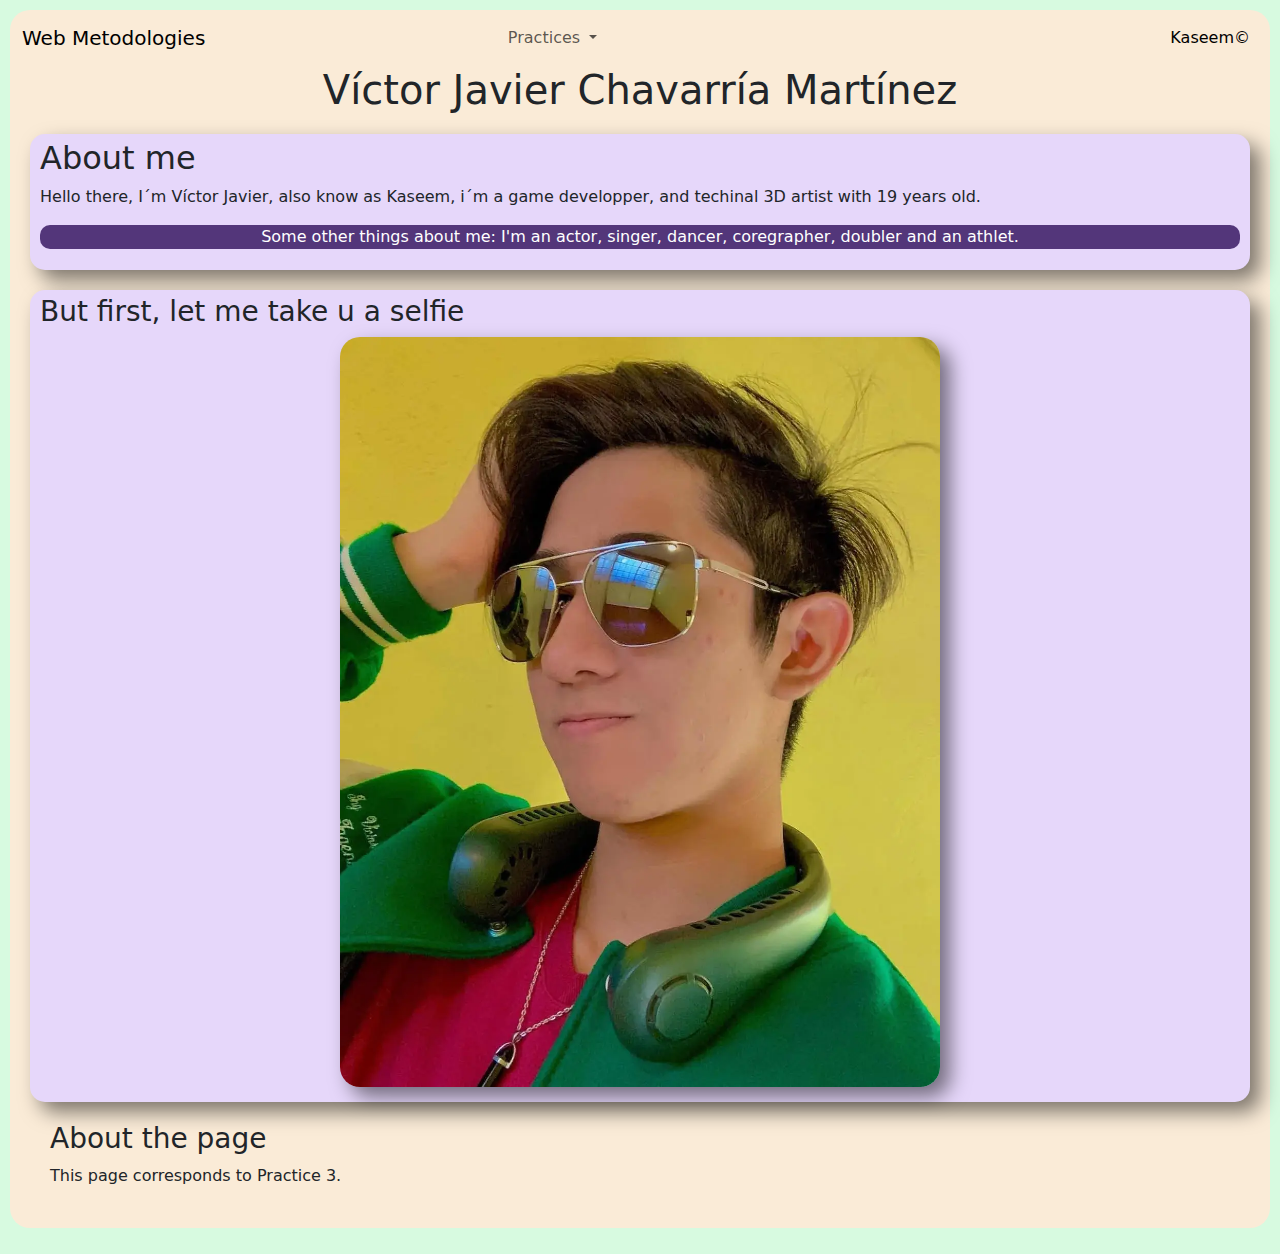
<file: docs/index.html>
<!doctype html>
<html lang="en-uk">
    <head>
        <meta charset="utf-8">
        <meta name="viewport" content="width=device-width, initial-scale=1">
        <!--G-Fonts-->
        <link rel="preconnect" href="https://fonts.googleapis.com">
        <link rel="preconnect" href="https://fonts.gstatic.com" crossorigin>
        <link href="https://fonts.googleapis.com/css2?family=Raleway:ital,wght@0,100..900;1,100..900&display=swap" rel="stylesheet">
        <!--Bootstrap-->
        <link href="https://cdn.jsdelivr.net/npm/bootstrap@5.3.3/dist/css/bootstrap.min.css" rel="stylesheet" integrity="sha384-QWTKZyjpPEjISv5WaRU9OFeRpok6YctnYmDr5pNlyT2bRjXh0JMhjY6hW+ALEwIH" crossorigin="anonymous">
        <!--About Style-->
        <title>This is me Kaseem</title>
        <link rel="stylesheet" href="./css/index.css">
        <link rel="icon" href="./img/FaviconTemp.webp" type="image/x-icon">
    </head>
    <header>
        <!--NavBar-->
        <nav class="navbar navbar-expand-lg bg-body-antiquewhite">
            <div class="container-fluid">
                <a class="navbar-brand" style="font-style: bold;">Web Metodologies</a>
                <!--NavBar Colapse Bttn-->
                <button class="navbar-toggler" type="button" data-bs-toggle="collapse" data-bs-target="#navbarSupportedContent" aria-controls="navbarSupportedContent" aria-expanded="false" aria-label="Toggle navigation">
                <span class="navbar-toggler-icon"></span>
                </button>
                <div class="collapse navbar-collapse" id="navbarSupportedContent">
                    <ul class="navbar-nav mx-auto mb-2 mb-lg-0">
                        <!--Practices-->
                        <li class="nav-item dropdown">
                            <a class="nav-link dropdown-toggle" href="#" role="button" data-bs-toggle="dropdown" aria-expanded="false">
                            Practices
                            </a>
                            <ul class="dropdown-menu">
                            <li><a class="dropdown-item" href="https://www.canva.com/design/DAGOoLLGT2Q/9vPeDlO8juQI5skD4oftew/view?utm_content=DAGOoLLGT2Q&utm_campaign=designshare&utm_medium=link&utm_source=editor">Practices 1 & 2</a></li>
                            <li><a class="dropdown-item" href="./index.html">Practice 3</a></li>
                            <li><a class="dropdown-item" href="./Practice4/practice4.html">Practice 4</a></li>
                            <li><a class="dropdown-item" href="./Practice5/practice5.html">Practice 5, 6 & 8</a></li>
                            <li><a class="dropdown-item" href="./Practice7/practice7.html">Practice 7</a></li>
                            <li><a class="dropdown-item" href="./Practice8/practice8.html">Practice ?</a></li>
                            <li><hr class="dropdown-divider"></li>
                            <li><a class="dropdown-item" href="https://github.com/VictorJ-Ch/MetodologiasWeb">Git Hub Page</a></li>
                            </ul>
                        </li>
                    </ul>
                    <ul class="navbar-nav ms-auto mb-2 mb-lg-0">
                        <!--Name-->
                        <li class="nav-item">
                            <a class="nav-link active" aria-current="page" href="#">Kaseem©</a>
                        </li>
                    </ul>
                </div>
            </div>
        </nav>
    </header>
    <body>
        <!--Start-->
        <h1> Víctor Javier Chavarría Martínez</h1>
        <!--About me-->
        <div class="box">
            <h2>About me</h2>
            <p>
                Hello there, I´m Víctor Javier, also know as Kaseem, i´m a game developper, and techinal 3D artist with 19 years old.
            </p>
            <blockquote>
                <p>Some other things about me: I'm an actor, singer, dancer, coregrapher, doubler and an athlet.</p>
            </blockquote>
        </div>
        <!--Let m take u a selfie-->
        <div class="box">
            <h3>But first, let me take u a selfie</h3>
            <div style="margin-bottom: 10px;">
                <img src="./img/Kaseem.webp" alt="Kaseem´s photo"></img>
            </div>
        </div>
    </body>
    <footer>
        <div>
            <div>
                <h3>About the page</h3>
            </div>
            <div>
                <p>This page corresponds to Practice 3.</p>
                <p class="invisible">Made by Kaseem</p>
            </div>
        </div>
    </footer>
    <!--Bootstrap-->
    <script src="https://cdn.jsdelivr.net/npm/bootstrap@5.3.3/dist/js/bootstrap.bundle.min.js" integrity="sha384-YvpcrYf0tY3lHB60NNkmXc5s9fDVZLESaAA55NDzOxhy9GkcIdslK1eN7N6jIeHz" crossorigin="anonymous"></script>
</html>
</file>
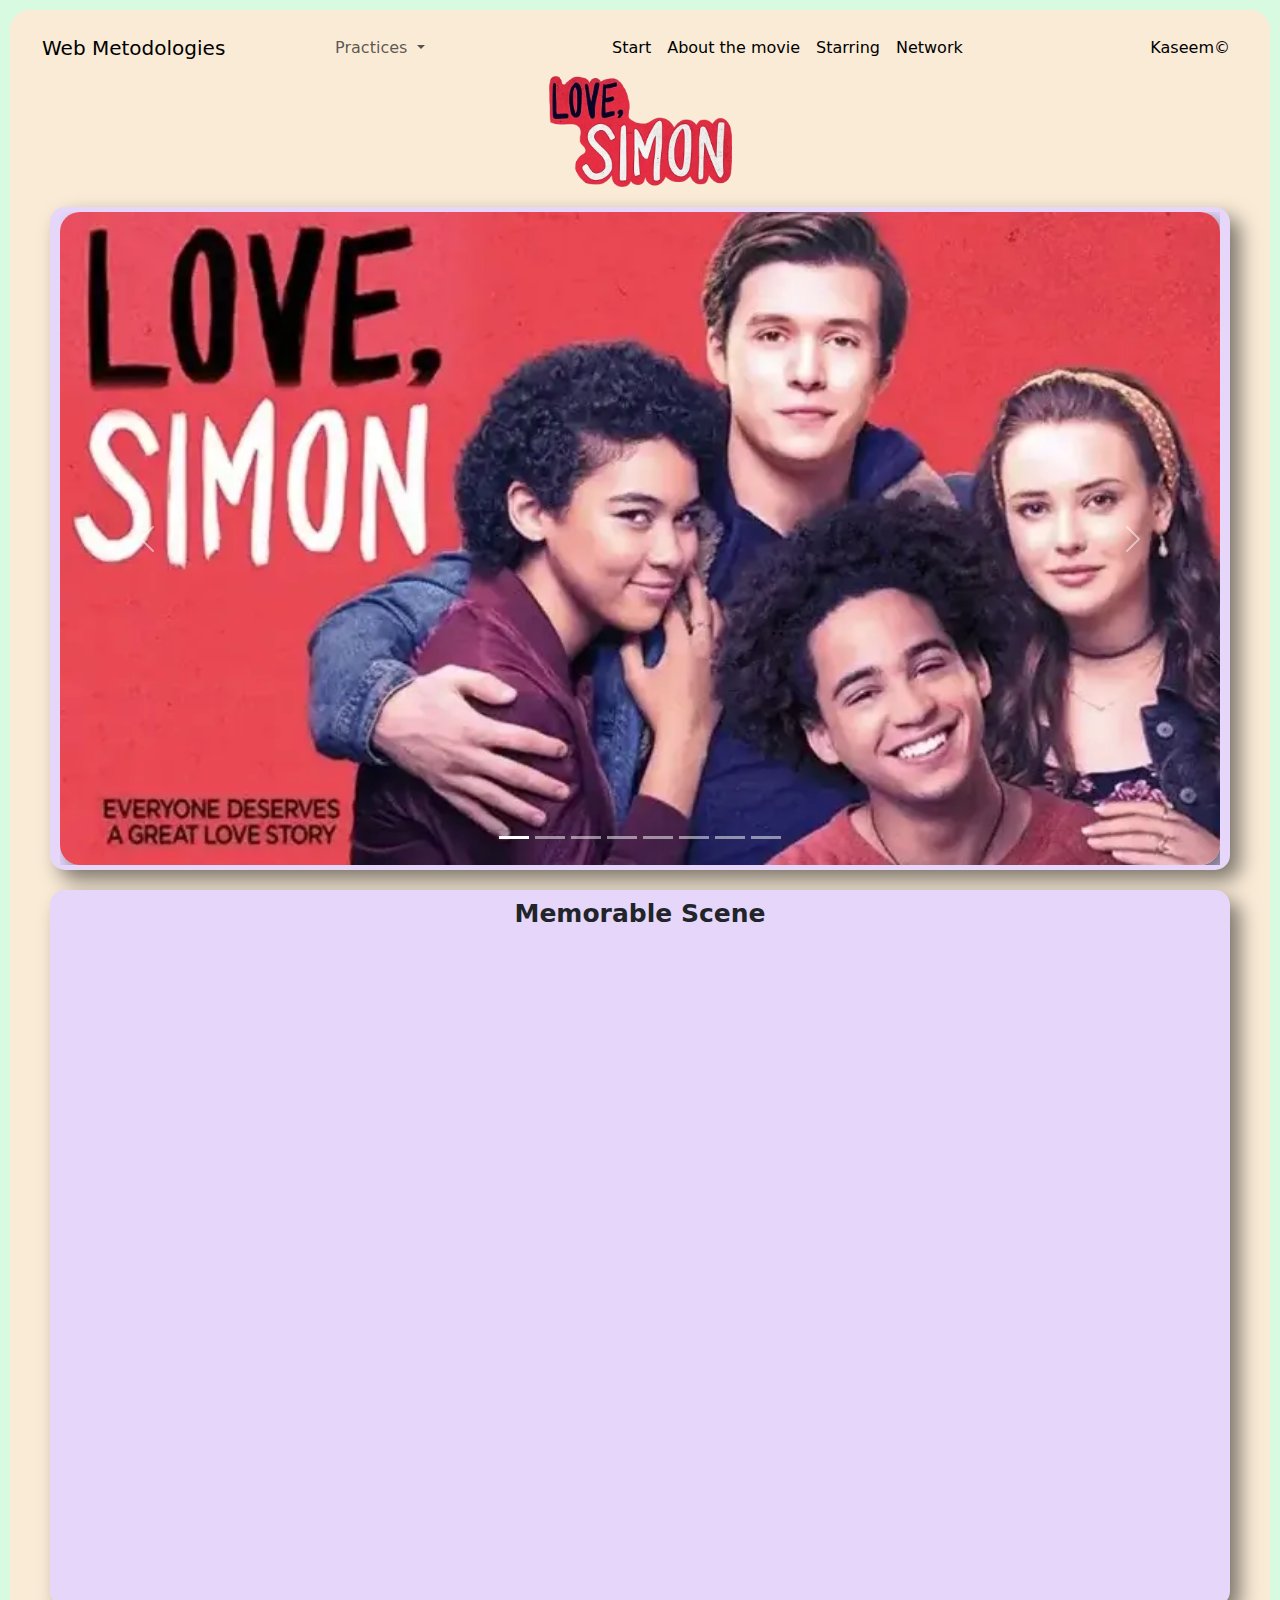
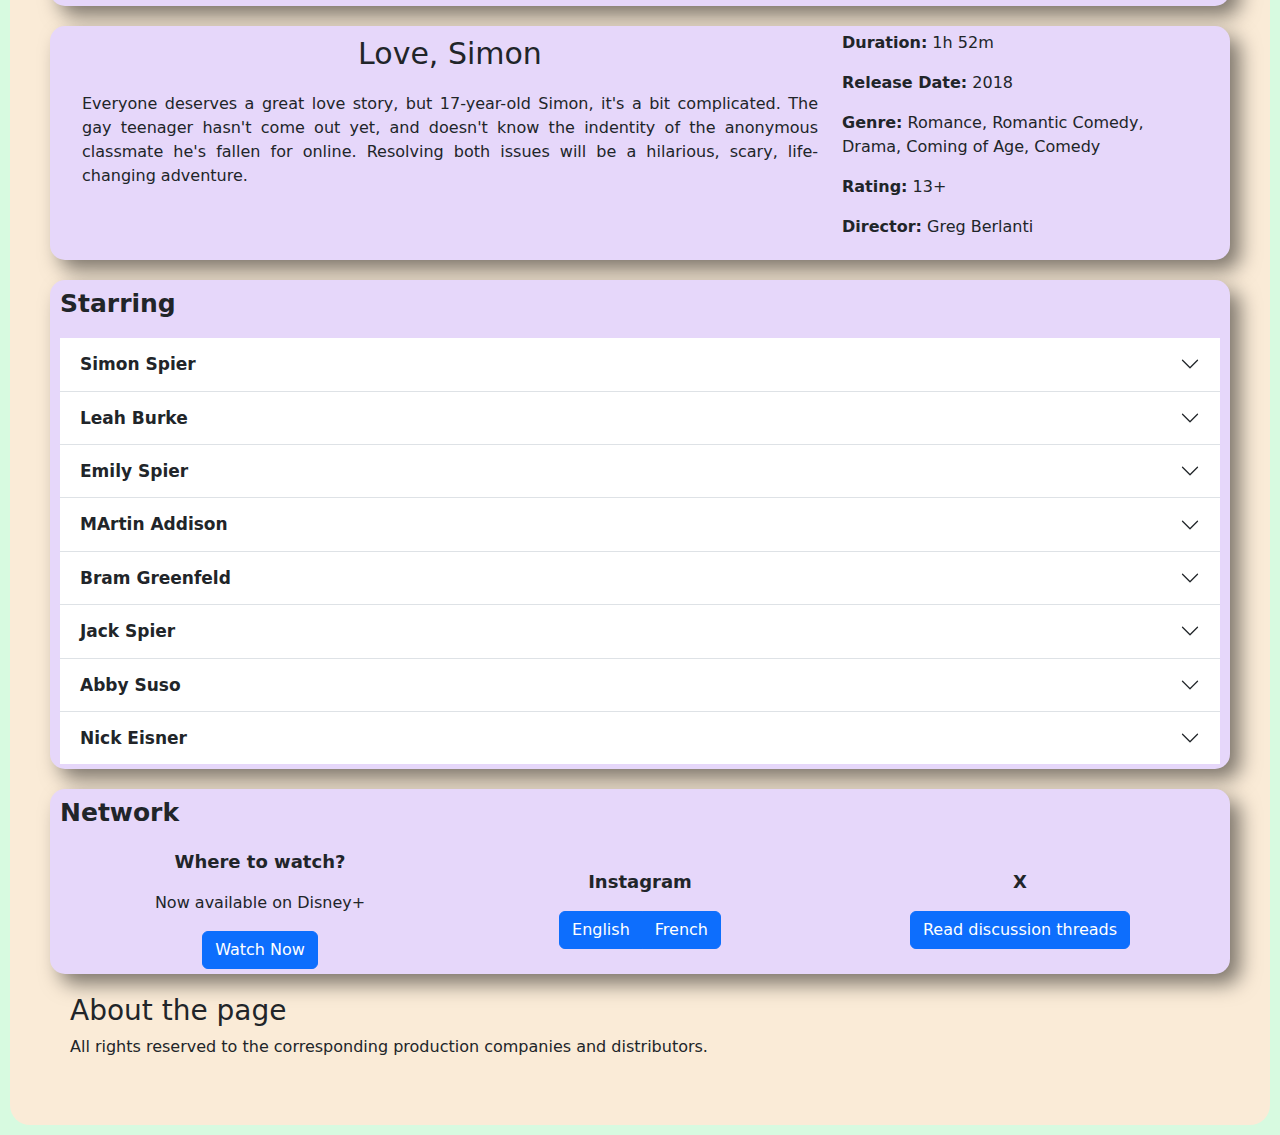
<file: docs/Practice4/practice4.html>
<!doctype html>
<html lang="en-uk">
    <head>
        <meta charset="utf-8">
        <meta name="viewport" content="width=device-width, initial-scale=1">
        <!--Bootstrap-->
        <link href="https://cdn.jsdelivr.net/npm/bootstrap@5.3.3/dist/css/bootstrap.min.css" rel="stylesheet" integrity="sha384-QWTKZyjpPEjISv5WaRU9OFeRpok6YctnYmDr5pNlyT2bRjXh0JMhjY6hW+ALEwIH" crossorigin="anonymous">
        <!--Style-->
        <title>Love, Simon</title>
        <link rel="stylesheet" href="../css/practice4.css">
        <link rel="icon" href="../Practice4/img/LoveSimonTitle.webp" type="image/x-icon">
    </head>
    <header>
        <!--NavBar-->
        <nav class="navbar navbar-expand-lg bg-body-antiquewhite">
            <div class="container-fluid">
                <a class="navbar-brand" style="font-style: bold;">Web Metodologies</a>
                <!--NavBar Colapse Bttn-->
                <button class="navbar-toggler" type="button" data-bs-toggle="collapse" data-bs-target="#navbarSupportedContent" aria-controls="navbarSupportedContent" aria-expanded="false" aria-label="Toggle navigation">
                <span class="navbar-toggler-icon"></span>
                </button>
                <div class="collapse navbar-collapse" id="navbarSupportedContent">
                    <ul class="navbar-nav mx-auto mb-2 mb-lg-0">
                        <!--Practices-->
                        <li class="nav-item dropdown">
                            <a class="nav-link dropdown-toggle" href="#" role="button" data-bs-toggle="dropdown" aria-expanded="false">
                            Practices
                            </a>
                            <ul class="dropdown-menu">
                            <li><a class="dropdown-item" href="https://www.canva.com/design/DAGOoLLGT2Q/9vPeDlO8juQI5skD4oftew/view?utm_content=DAGOoLLGT2Q&utm_campaign=designshare&utm_medium=link&utm_source=editor">Practices 1 & 2</a></li>
                            <li><a class="dropdown-item" href="../index.html">Practice 3</a></li>
                            <li><a class="dropdown-item" href="./practice4.html">Practice 4</a></li>
                            <li><a class="dropdown-item" href="../Practice5/practice5.html">Practice 5, 6 & 8</a></li>
                            <li><a class="dropdown-item" href="../Practice7/practice7.html">Practice 7</a></li>
                            <li><a class="dropdown-item" href="../Practice8/practice8.html">Practice ?</a></li>
                            <li><hr class="dropdown-divider"></li>
                            <li><a class="dropdown-item" href="https://github.com/VictorJ-Ch/MetodologiasWeb">Git Hub Page</a></li>
                            </ul>
                        </li>
                    </ul>
                    <!--Inside de HTML-->
                    <ul class="navbar-nav mx-auto mb-2 mb-lg-0">
                        <!--Name-->
                        <li class="nav-item">
                            <a class="nav-link active" aria-current="page" href="#Start">Start</a>
                        </li>
                        <li class="nav-item">
                            <a class="nav-link active" aria-current="page" href="#About">About the movie</a>
                        </li>
                        <li class="nav-item">
                            <a class="nav-link active" aria-current="page" href="#Starring">Starring</a>
                        </li>
                        <li class="nav-item">
                            <a class="nav-link active" aria-current="page" href="#Network">Network</a>
                        </li>
                    </ul>
                    <ul class="navbar-nav ms-auto mb-2 mb-lg-0">
                        <!--Name-->
                        <li class="nav-item">
                            <a class="nav-link active" aria-current="page" href="#">Kaseem©</a>
                        </li>
                    </ul>
                </div>
            </div>
        </nav>
    </header>
    <body>
        <!--Title-->
        <div class="txtCenter">
            <img class="titleImg" src="../Practice4/img/LoveSimonTitle.webp" alt="Love, Simon Title">
        </div>
        <!--Carousel-->
        <div class="box" id="Start">
            <div id="carouselExampleIndicators" class="carousel slide custom-carousel">
                <div class="carousel-indicators">
                    <button type="button" data-bs-target="#carouselExampleIndicators" data-bs-slide-to="0" class="active" aria-current="true" aria-label="Slide 1"></button>
                    <button type="button" data-bs-target="#carouselExampleIndicators" data-bs-slide-to="1" aria-label="Slide 2"></button>
                    <button type="button" data-bs-target="#carouselExampleIndicators" data-bs-slide-to="2" aria-label="Slide 3"></button>
                    <button type="button" data-bs-target="#carouselExampleIndicators" data-bs-slide-to="3" aria-label="Slide 3"></button>
                    <button type="button" data-bs-target="#carouselExampleIndicators" data-bs-slide-to="4" aria-label="Slide 3"></button>
                    <button type="button" data-bs-target="#carouselExampleIndicators" data-bs-slide-to="5" aria-label="Slide 3"></button>
                    <button type="button" data-bs-target="#carouselExampleIndicators" data-bs-slide-to="6" aria-label="Slide 3"></button>
                    <button type="button" data-bs-target="#carouselExampleIndicators" data-bs-slide-to="7" aria-label="Slide 3"></button>
                </div>
                <div class="carousel-inner">
                    <div class="carousel-item active">
                        <img src="../Practice4/img/LoveSimonPromotional.webp" class="d-block w-100 img-fluid" alt="...">
                    </div>
                    <div class="carousel-item">
                        <img src="../Practice4/img/Promo0.webp" class="d-block w-100 txtCenter img-fluid" alt="...">
                    </div>
                    <div class="carousel-item">
                        <img src="../Practice4/img/Promo1.webp"" class="d-block w-100 img-fluid" alt="...">
                    </div>
                    <div class="carousel-item">
                        <img src="../Practice4/img/Promo2.webp"" class="d-block w-100 img-fluid" alt="...">
                    </div>
                    <div class="carousel-item">
                        <img src="../Practice4/img/Promo3.webp"" class="d-block w-100 img-fluid" alt="...">
                    </div>
                    <div class="carousel-item">
                        <img src="../Practice4/img/Promo4.webp"" class="d-block w-100 img-fluid" alt="...">
                    </div>
                    <div class="carousel-item">
                        <img src="../Practice4/img/Promo5.webp"" class="d-block w-100 img-fluid" alt="...">
                    </div>
                </div>
                <button class="carousel-control-prev" type="button" data-bs-target="#carouselExampleIndicators" data-bs-slide="prev">
                    <span class="carousel-control-prev-icon" aria-hidden="true"></span>
                    <span class="visually-hidden">Previous</span>
                </button>
                <button class="carousel-control-next" type="button" data-bs-target="#carouselExampleIndicators" data-bs-slide="next">
                    <span class="carousel-control-next-icon" aria-hidden="true"></span>
                    <span class="visually-hidden">Next</span>
                </button>
            </div>
        </div>
        <!--Scene-->
        <div class="box">
            <div class="txtCenter">
                <p style="font-size: 25px;"><strong>Memorable Scene</strong></p>
                <div class="video-container ratio ratio-16x9">
                    <iframe src="https://www.youtube.com/embed/xD6iavSeQXQ?si=sDF-wjpxmOOUBowO" title="YouTube video player" frameborder="0" allow="accelerometer; autoplay; clipboard-write; encrypted-media; gyroscope; picture-in-picture; web-share" referrerpolicy="strict-origin-when-cross-origin" allowfullscreen></iframe>
                </div>
            </div>
        </div>
        <!--Generalities-->
        <div class="box" id="About">
            <div class="container">
                <div class="row">
                    <div class="col-8">
                        <p style="font-size: 30px;" class="txtCenter">Love, Simon</p>
                        <p class="txtJustified">Everyone deserves a great love story, but 17-year-old Simon, it's a bit complicated. The gay teenager hasn't come out yet, and doesn't know the indentity of the anonymous classmate he's fallen for online. Resolving both issues will be a hilarious, scary, life-changing adventure.</p>
                    </div>
                    <div class="col-4">
                        <p><strong>Duration:</strong> 1h 52m</p>
                        <p><strong>Release Date:</strong> 2018</p>
                        <p><strong>Genre:</strong> Romance, Romantic Comedy, Drama, Coming of Age, Comedy</p>
                        <p><strong>Rating:</strong> 13+</p>
                        <p><strong>Director:</strong> Greg Berlanti</p>
                    </div>
                </div>
            </div>
        </div>
        <!--Starring-->
        <div class="box" id="Starring">
            <div>
                <p style="font-size: 25px;"><strong>Starring</strong></p>
            </div>
            <div class="accordion accordion-flush" id="accordionFlushExample">
                <div class="accordion-item">
                    <!--1-->
                    <h2 class="accordion-header">
                        <button class="accordion-button collapsed" type="button" data-bs-toggle="collapse" data-bs-target="#flush-collapseOne" aria-expanded="false" aria-controls="flush-collapseOne">
                            <strong class="size17px">Simon Spier</strong>
                        </button>
                    </h2>
                    <div id="flush-collapseOne" class="accordion-collapse collapse" data-bs-parent="#accordionFlushExample">
                        <div class="accordion-body">
                            <div class="container text-center">
                                <div class="row">
                                    <div class="col-sm-8">
                                        <img class="img-fluid txtCenter" src="../Practice4/img/Characters/SimonSpier.webp" alt="Simon Spier">
                                    </div>
                                    <div class="col-sm-4">
                                        <p style="font-size: 18px;"><strong>Simon Spier</strong></p>
                                        <p>He's the protagonist, Simon Spier (NIck Robinson) is a relatable, kind-hearted high school teenager who grapples with coming to terms with his sexuality. Throughout Love, Simon, he navigates the challenges of being closeted, dealing with family and friends, and the fear of being outed. He’s witty, introspective, and longs for love and acceptance, all while communicating anonymously with another closeted student online.</p>
                                    </div>
                                </div>
                            </div>
                        </div>
                    </div>
                </div>
                <div class="accordion-item">
                    <!--2-->
                    <h2 class="accordion-header">
                        <button class="accordion-button collapsed" type="button" data-bs-toggle="collapse" data-bs-target="#flush-collapseTwo" aria-expanded="false" aria-controls="flush-collapseTwo">
                            <strong class="size17px">Leah Burke</strong>
                        </button>
                    </h2>
                    <div id="flush-collapseTwo" class="accordion-collapse collapse" data-bs-parent="#accordionFlushExample">
                        <div class="accordion-body">
                            <div class="container text-center">
                                <div class="row">
                                    <div class="col-sm-8">
                                        <img class="img-fluid txtCenter" src="../Practice4/img/Characters/LeahBurke.webp" alt="Leah Burke">
                                    </div>
                                    <div class="col-sm-4">
                                        <p style="font-size: 18px;"><strong>Leah Burke</strong></p>
                                        <p>Leah Burke (Katherine Langford), Simon Spier’s best friend in Love, Simon, is loyal, caring, and emotionally supportive. She’s known Simon since childhood and senses when something is bothering him, though she struggles with her own unspoken feelings for him. Leah is intelligent, sarcastic, and values deep connections with her friends. Her journey is also one of self-discovery, as she navigates friendship, unrequited love, and eventually comes to terms with her emotions.</p>
                                    </div>
                                </div>
                            </div>
                        </div>
                    </div>
                </div>
                <div class="accordion-item">
                    <!--3-->
                    <h2 class="accordion-header">
                        <button class="accordion-button collapsed" type="button" data-bs-toggle="collapse" data-bs-target="#flush-collapseThree" aria-expanded="false" aria-controls="flush-collapseThree">
                            <strong class="size17px">Emily Spier</strong>
                        </button>
                    </h2>
                    <div id="flush-collapseThree" class="accordion-collapse collapse" data-bs-parent="#accordionFlushExample">
                        <div class="accordion-body">
                            <div class="container text-center">
                                <div class="row">
                                    <div class="col-sm-8">
                                        <img class="img-fluid txtCenter" src="../Practice4/img/Characters/EmilySpier.webp" alt="Emily Spier">
                                    </div>
                                    <div class="col-sm-4">
                                        <p style="font-size: 18px;"><strong>Emily Spier</strong></p>
                                        <p>Emily Spier (Jennifer Garner), Simon’s mother in Love, Simon, is loving, warm, and supportive. She works as a therapist and values open communication, which reflects in her strong bond with Simon. Although she initially doesn’t know about Simon’s sexuality, once he comes out, she offers unconditional love and reassurance. Emily represents a safe space for Simon, always striving to understand him and ensure that he feels accepted and loved for who he truly is.</p>
                                    </div>
                                </div>
                            </div>
                        </div>
                    </div>
                </div>
                <div class="accordion-item">
                    <!--4-->
                    <h2 class="accordion-header">
                        <button class="accordion-button collapsed" type="button" data-bs-toggle="collapse" data-bs-target="#flush-collapseFour" aria-expanded="false" aria-controls="flush-collapseOne">
                            <strong class="size17px">MArtin Addison</strong>
                        </button>
                    </h2>
                    <div id="flush-collapseFour" class="accordion-collapse collapse" data-bs-parent="#accordionFlushExample">
                        <div class="accordion-body">
                            <div class="container text-center">
                                <div class="row">
                                    <div class="col-sm-8">
                                        <img class="img-fluid txtCenter" src="../Practice4/img/Characters/MartinAddison.webp" alt="Martin Addison">
                                    </div>
                                    <div class="col-sm-4">
                                        <p style="font-size: 18px;"><strong>Martin Addison</strong></p>
                                        <p>Martin Addison (Logan Miller), the antagonist in Love, Simon, is an awkward and socially clueless classmate of Simon. Though not malicious at heart, Martin’s actions cause significant turmoil. He accidentally discovers Simon’s secret and uses it to blackmail him, hoping to win the affections of another classmate. Martin is driven by insecurity and a desire to fit in, but his poor decisions lead to unintended hurt. Ultimately, he shows remorse for his actions, realizing the damage caused by his need for approval and validation.</p>
                                    </div>
                                </div>
                            </div>
                        </div>
                    </div>
                </div>
                <div class="accordion-item">
                    <!--5-->
                    <h2 class="accordion-header">
                        <button class="accordion-button collapsed" type="button" data-bs-toggle="collapse" data-bs-target="#flush-collapseFive" aria-expanded="false" aria-controls="flush-collapseTwo">
                            <strong class="size17px">Bram Greenfeld</strong>
                        </button>
                    </h2>
                    <div id="flush-collapseFive" class="accordion-collapse collapse" data-bs-parent="#accordionFlushExample">
                        <div class="accordion-body">
                            <div class="container text-center">
                                <div class="row">
                                    <div class="col-sm-8">
                                        <img class="img-fluid txtCenter" src="../Practice4/img/Characters/BramGreenfeld.webp" alt="Bram Greenfeld">
                                    </div>
                                    <div class="col-sm-4">
                                        <p style="font-size: 18px;"><strong>Bram Greenfeld</strong></p>
                                        <p>Bram Greenfeld (Keiynan Lonsdale) is one of Simon Spier’s classmates and the love interest in Love, Simon. Quiet, sweet, and a bit shy, Bram is also closeted and struggles with his own journey of self-acceptance. He communicates anonymously with Simon online under the pseudonym “Blue,” forming a deep emotional connection. Despite his reserved nature, Bram is thoughtful and caring, and when he and Simon finally reveal their identities to each other, he is genuine and kind, making for a heartfelt and joyful romantic connection.</p>
                                    </div>
                                </div>
                            </div>
                        </div>
                    </div>
                </div>
                <div class="accordion-item">
                    <!--6-->
                    <h2 class="accordion-header">
                        <button class="accordion-button collapsed" type="button" data-bs-toggle="collapse" data-bs-target="#flush-collapseSix" aria-expanded="false" aria-controls="flush-collapseThree">
                            <strong class="size17px">Jack Spier</strong>
                        </button>
                    </h2>
                    <div id="flush-collapseSix" class="accordion-collapse collapse" data-bs-parent="#accordionFlushExample">
                        <div class="accordion-body">
                            <div class="container text-center">
                                <div class="row">
                                    <div class="col-sm-8">
                                        <img class="img-fluid txtCenter" src="../Practice4/img/Characters/JackSpier.webp" alt="Jack Spier">
                                    </div>
                                    <div class="col-sm-4">
                                        <p style="font-size: 18px;"><strong>Jack Spier</strong></p>
                                        <p>Jack Spier (Josh Duhamel) is Simon’s father in Love, Simon. He’s a lighthearted and playful dad, often making jokes and maintaining a close relationship with his family. Though he sometimes unknowingly makes offhand comments that reflect societal norms about heterosexuality, he deeply loves Simon. After Simon comes out, Jack feels remorseful for not recognizing the struggles his son was facing, but he shows his love and support by apologizing and reaffirming his commitment to accepting Simon for who he is. Jack represents a loving but sometimes oblivious parent who learns and grows alongside his son.</p>
                                    </div>
                                </div>
                            </div>
                        </div>
                    </div>
                </div>
                <div class="accordion-item">
                    <!--7-->
                    <h2 class="accordion-header">
                        <button class="accordion-button collapsed" type="button" data-bs-toggle="collapse" data-bs-target="#flush-collapseSeven" aria-expanded="false" aria-controls="flush-collapseSeven">
                            <strong class="size17px">Abby Suso</strong>
                        </button>
                    </h2>
                    <div id="flush-collapseSeven" class="accordion-collapse collapse" data-bs-parent="#accordionFlushExample">
                        <div class="accordion-body">
                            <div class="container text-center">
                                <div class="row">
                                    <div class="col-sm-8">
                                        <img class="img-fluid txtCenter" src="../Practice4/img/Characters/AbbySuso.webp" alt="Abby Suso">
                                    </div>
                                    <div class="col-sm-4">
                                        <p style="font-size: 18px;"><strong>Abby Suso</strong></p>
                                        <p>Abby Suso (Alexandra Shipp) is a friend of Simon Spier in Love, Simon. She’s vibrant, confident, and compassionate. Abby is a new addition to Simon’s friend group and quickly becomes an important and supportive presence in his life. She’s friendly and open-hearted, often serving as a source of positivity and encouragement for Simon and his friends. Throughout the film, Abby is depicted as someone who values genuine friendships and is always there to offer her support, helping to navigate the ups and downs of high school life.</p>
                                    </div>
                                </div>
                            </div>
                        </div>
                    </div>
                </div>
                <div class="accordion-item">
                    <!--8-->
                    <h2 class="accordion-header">
                        <button class="accordion-button collapsed" type="button" data-bs-toggle="collapse" data-bs-target="#flush-collapseEight" aria-expanded="false" aria-controls="flush-collapseTwo">
                        <strong class="size17px">Nick Eisner</strong>
                        </button>
                    </h2>
                    <div id="flush-collapseEight" class="accordion-collapse collapse" data-bs-parent="#accordionFlushExample">
                        <div class="accordion-body">
                            <div class="container text-center">
                                <div class="row">
                                    <div class="col-sm-8">
                                        <img class="img-fluid txtCenter" src="../Practice4/img/Characters/NickEisner.webp" alt="Nick Eisner">
                                    </div>
                                    <div class="col-sm-4">
                                        <p style="font-size: 18px;"><strong>Nick Eisner</strong></p>
                                        <p>Nick Eisner (Jorge Lendeborg Jr.) is a supporting character in Love, Simon. He’s one of Simon Spier’s classmates and friends. Nick is portrayed as friendly and part of Simon’s social circle. He is laid-back and enjoys hanging out with friends, contributing to the overall dynamic of the group. Although he isn’t a central figure in Simon’s journey, Nick plays a role in the broader high school experience and provides a sense of normalcy and camaraderie within the friend group.</p>
                                    </div>
                                </div>
                            </div>
                        </div>
                    </div>
                </div>
            </div>
        </div>
        <!--Network-->
        <div class="box" id="Network">
            <p style="font-size: 25px;"><strong>Network</strong></p>
            <div class="container text-center">
                <div class="row align-items-center">
                    <div class="col">
                        <p style="font-size: 18px;"><strong>Where to watch?</strong></p>
                        <p>Now available on Disney+</p>
                        <div class="btn-group" role="group" aria-label="Basic example">
                            <a class="btn btn-primary" target="_blank" href="https://www.disneyplus.com/en-gb/browse/entity-28dedfca-b9bf-4ba0-a2d7-7c12198679ff​">
                                Watch Now
                            </a>
                        </div>
                    </div>
                    <div class="col">
                        <p style="font-size: 18px;"><strong>Instagram</strong></p>
                        <div class="btn-group" role="group" aria-label="Basic example">
                            <a class="btn btn-primary" target="_blank" href="https://www.instagram.com/lovesimonmovie/">
                                English
                            </a>
                            <a class="btn btn-primary" target="_blank" href="https://www.instagram.com/lovesimonlefilm/">
                                French
                            </a>
                        </div>
                    </div>
                    <div class="col">
                        <p style="font-size: 18px;"><strong>X</strong></p>
                        <div class="btn-group" role="group" aria-label="Basic example">
                            <a class="btn btn-primary" target="_blank" href="https://x.com/search?q=Love%2C%20Simon%20the%20movie&src=typed_query">
                                Read discussion threads
                            </a>
                        </div>
                    </div>
                </div>
            </div>
        </div>
    </body>
    <footer>
        <div>
            <div>
                <h3>About the page</h3>
            </div>
            <div>
                <p>All rights reserved to the corresponding production companies and distributors.</p>
                <p class="invisible">Made by Kaseem</p>
            </div>
        </div>
    </footer>
    <script src="https://cdn.jsdelivr.net/npm/bootstrap@5.3.3/dist/js/bootstrap.bundle.min.js" integrity="sha384-YvpcrYf0tY3lHB60NNkmXc5s9fDVZLESaAA55NDzOxhy9GkcIdslK1eN7N6jIeHz" crossorigin="anonymous"></script>
</html>
</file>
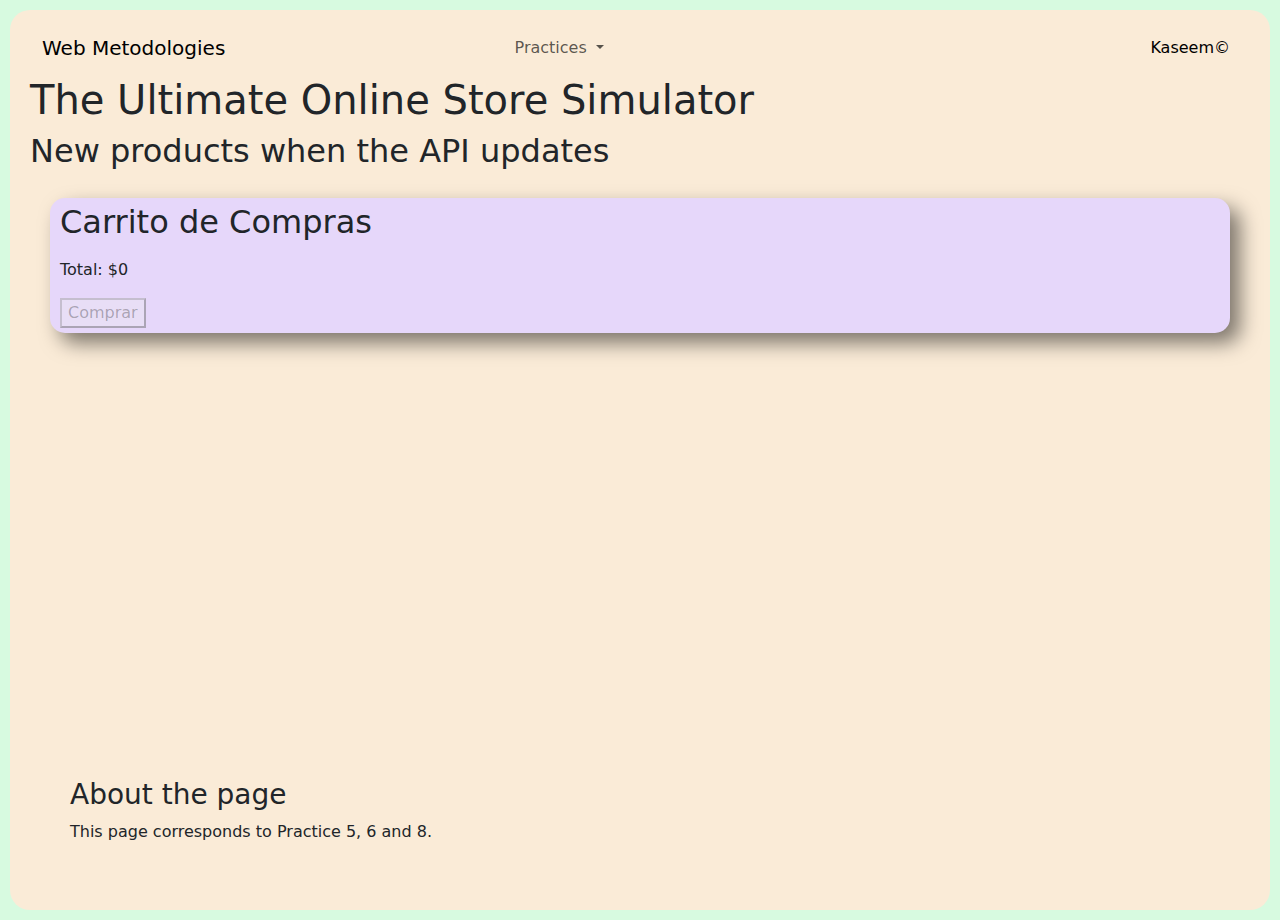
<file: docs/Practice5/practice5.html>
<!doctype html>
<html lang="en-uk">
    <head>
        <meta charset="utf-8">
        <meta name="viewport" content="width=device-width, initial-scale=1">
        <!--G-Fonts-->
        <link rel="preconnect" href="https://fonts.googleapis.com">
        <link rel="preconnect" href="https://fonts.gstatic.com" crossorigin>
        <link href="https://fonts.googleapis.com/css2?family=Raleway:ital,wght@0,100..900;1,100..900&display=swap" rel="stylesheet">
        <!--Bootstrap-->
        <link href="https://cdn.jsdelivr.net/npm/bootstrap@5.3.3/dist/css/bootstrap.min.css" rel="stylesheet" integrity="sha384-QWTKZyjpPEjISv5WaRU9OFeRpok6YctnYmDr5pNlyT2bRjXh0JMhjY6hW+ALEwIH" crossorigin="anonymous">
        <!--About Style-->
        <title>Cart Simulator</title>
        <link rel="stylesheet" href="../css/practice5.css">
        <link rel="icon" href="./img/cartIcon.webp" type="image/x-icon">
    </head>
    <header>
        <!--NavBar-->
        <nav class="navbar navbar-expand-lg bg-body-antiquewhite">
            <div class="container-fluid">
                <a class="navbar-brand" style="font-style: bold;">Web Metodologies</a>
                <!--NavBar Colapse Bttn-->
                <button class="navbar-toggler" type="button" data-bs-toggle="collapse" data-bs-target="#navbarSupportedContent" aria-controls="navbarSupportedContent" aria-expanded="false" aria-label="Toggle navigation">
                <span class="navbar-toggler-icon"></span>
                </button>
                <div class="collapse navbar-collapse" id="navbarSupportedContent">
                    <ul class="navbar-nav mx-auto mb-2 mb-lg-0">
                        <!--Practices-->
                        <li class="nav-item dropdown">
                            <a class="nav-link dropdown-toggle" href="#" role="button" data-bs-toggle="dropdown" aria-expanded="false">
                            Practices
                            </a>
                            <ul class="dropdown-menu">
                            <li><a class="dropdown-item" href="https://www.canva.com/design/DAGOoLLGT2Q/9vPeDlO8juQI5skD4oftew/view?utm_content=DAGOoLLGT2Q&utm_campaign=designshare&utm_medium=link&utm_source=editor">Practices 1 & 2</a></li>
                            <li><a class="dropdown-item" href="../index.html">Practice 3</a></li>
                            <li><a class="dropdown-item" href="../Practice4/practice4.html">Practice 4</a></li>
                            <li><a class="dropdown-item" href="./practice5.html">Practice 5, 6 & 8</a></li>
                            <li><a class="dropdown-item" href="../Practice7/practice7.html">Practice 7</a></li>
                            <li><a class="dropdown-item" href="../Practice8/practice8.html">Practice ?</a></li>
                            <li><hr class="dropdown-divider"></li>
                            <li><a class="dropdown-item" href="https://github.com/VictorJ-Ch/MetodologiasWeb">Git Hub Page</a></li>
                            </ul>
                        </li>
                    </ul>
                    <ul class="navbar-nav ms-auto mb-2 mb-lg-0">
                        <!--Name-->
                        <li class="nav-item">
                            <a class="nav-link active" aria-current="page" href="#">Kaseem©</a>
                        </li>
                    </ul>
                </div>
            </div>
        </nav>
    </header>
    <body>
        <h1>The Ultimate Online Store Simulator</h1>
        <h2>New products when the API updates</h2>
        <section id="products" class="row, txtJustified,  justify-content-center"></section>
    
        <div id="loader" class="loader hidden">
            <div class="spinner-border" role="status">
                <span class="visually-hidden">Loading...</span>
            </div>
            <p>Estamos procesando su compra, por favor espere unos momentos...</p>
        </div>
        <div id="mensaje-exito" class="mensaje-exito hidden">
            <p>Su compra ha sido procesada con éxito</p>
        </div>
    
        <section id="carrito" class="box">
            <h2>Carrito de Compras</h2>
            <ul id="lista-carrito"></ul>
            <p>Total: $<span id="total-carrito">0</span></p>
            <button id="btn-compra" disabled>Comprar</button>
        </section>
    
        <div id="mensaje-exito" class="mensaje-exito hidden">
            <p>Su compra ha sido procesada con éxito</p>
        </div>
    </body>
    <footer>
        <div>
            <div>
                <h3>About the page</h3>
            </div>
            <div>
                <p>This page corresponds to Practice 5, 6 and 8.</p>
                <p class="invisible">Made by Kaseem</p>
            </div>
        </div>
    </footer>
    <!--Bootstrap-->
    <script src="https://cdn.jsdelivr.net/npm/bootstrap@5.3.3/dist/js/bootstrap.bundle.min.js" integrity="sha384-YvpcrYf0tY3lHB60NNkmXc5s9fDVZLESaAA55NDzOxhy9GkcIdslK1eN7N6jIeHz" crossorigin="anonymous"></script>
    <script type="module" src="./practica5.js"></script>
    <script src="./practica6.js"></script>
    <script src="./loadProducts.js"></script>
</html>
</file>
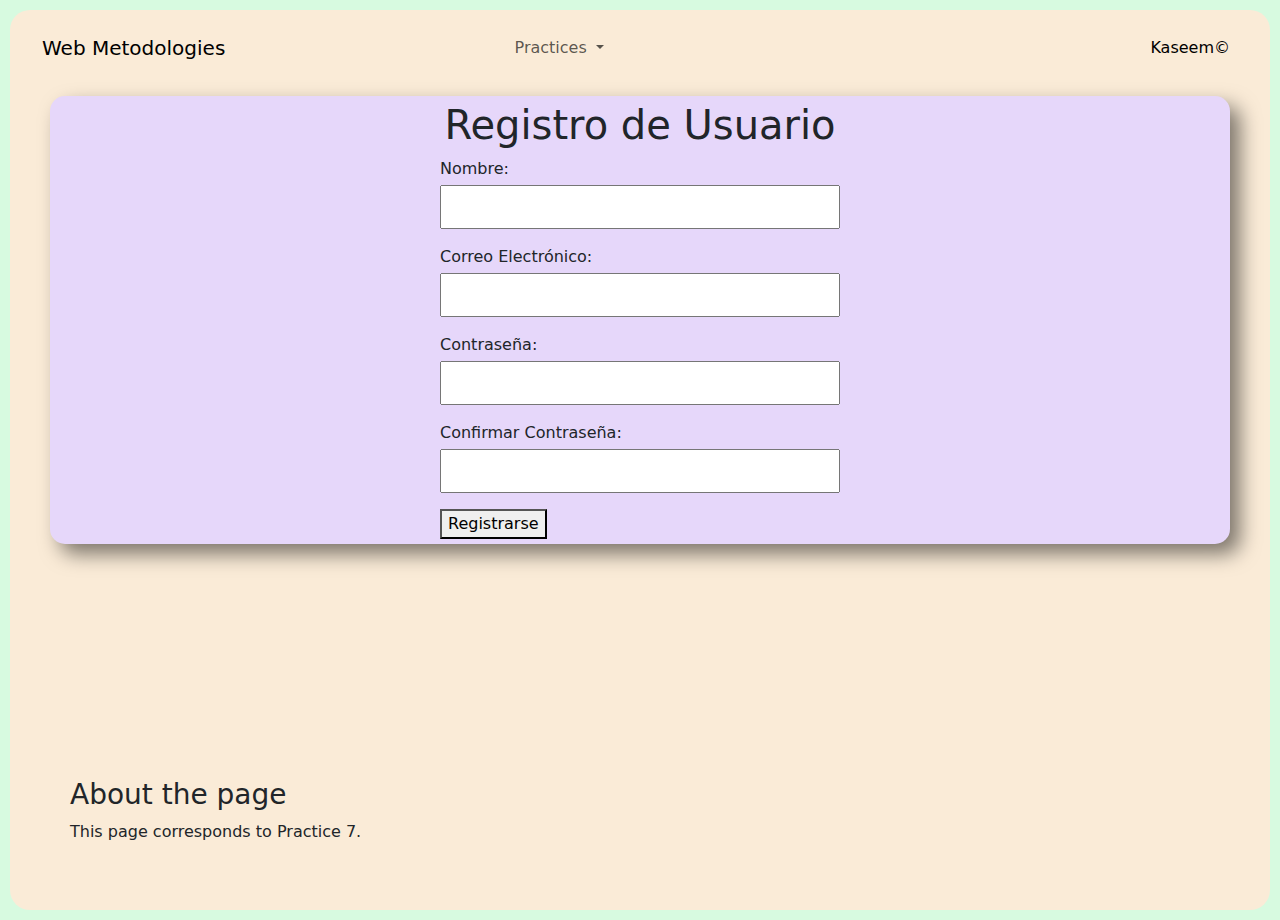
<file: docs/Practice7/practice7.html>
<!doctype html>
<html lang="en-uk">
    <head>
        <meta charset="utf-8">
        <meta name="viewport" content="width=device-width, initial-scale=1">
        <!--G-Fonts-->
        <link rel="preconnect" href="https://fonts.googleapis.com">
        <link rel="preconnect" href="https://fonts.gstatic.com" crossorigin>
        <link href="https://fonts.googleapis.com/css2?family=Raleway:ital,wght@0,100..900;1,100..900&display=swap" rel="stylesheet">
        <!--Bootstrap-->
        <link href="https://cdn.jsdelivr.net/npm/bootstrap@5.3.3/dist/css/bootstrap.min.css" rel="stylesheet" integrity="sha384-QWTKZyjpPEjISv5WaRU9OFeRpok6YctnYmDr5pNlyT2bRjXh0JMhjY6hW+ALEwIH" crossorigin="anonymous">
        <!--About Style-->
        <title>Forms</title>
        <link rel="stylesheet" href="../css/practice7.css">
        <link rel="icon" href="./img/cartIcon.webp" type="image/x-icon">
    </head>
    <header>
        <!--NavBar-->
        <nav class="navbar navbar-expand-lg bg-body-antiquewhite">
            <div class="container-fluid">
                <a class="navbar-brand" style="font-style: bold;">Web Metodologies</a>
                <!--NavBar Colapse Bttn-->
                <button class="navbar-toggler" type="button" data-bs-toggle="collapse" data-bs-target="#navbarSupportedContent" aria-controls="navbarSupportedContent" aria-expanded="false" aria-label="Toggle navigation">
                <span class="navbar-toggler-icon"></span>
                </button>
                <div class="collapse navbar-collapse" id="navbarSupportedContent">
                    <ul class="navbar-nav mx-auto mb-2 mb-lg-0">
                        <!--Practices-->
                        <li class="nav-item dropdown">
                            <a class="nav-link dropdown-toggle" href="#" role="button" data-bs-toggle="dropdown" aria-expanded="false">
                            Practices
                            </a>
                            <ul class="dropdown-menu">
                            <li><a class="dropdown-item" href="https://www.canva.com/design/DAGOoLLGT2Q/9vPeDlO8juQI5skD4oftew/view?utm_content=DAGOoLLGT2Q&utm_campaign=designshare&utm_medium=link&utm_source=editor">Practices 1 & 2</a></li>
                            <li><a class="dropdown-item" href="../index.html">Practice 3</a></li>
                            <li><a class="dropdown-item" href="../Practice4/practice4.html">Practice 4</a></li>
                            <li><a class="dropdown-item" href="../Practice5/practice5.html">Practice 5, 6 & 8</a></li>
                            <li><a class="dropdown-item" href="./practice7.html">Practice 7</a></li>
                            <li><a class="dropdown-item" href="../Practice8/practice8.html">Practice ?</a></li>
                            <li><hr class="dropdown-divider"></li>
                            <li><a class="dropdown-item" href="https://github.com/VictorJ-Ch/MetodologiasWeb">Git Hub Page</a></li>
                            </ul>
                        </li>
                    </ul>
                    <ul class="navbar-nav ms-auto mb-2 mb-lg-0">
                        <!--Name-->
                        <li class="nav-item">
                            <a class="nav-link active" aria-current="page" href="#">Kaseem©</a>
                        </li>
                    </ul>
                </div>
            </div>
        </nav>
    </header>
    <body>
        <div class="box">
            <h1 class="txtCenter">Registro de Usuario</h1>
            <form id="register-form">
                <div class="form-group">
                    <label for="name">Nombre:</label>
                    <input type="text" id="name" name="name" />
                    <div class="error" id="name-error"></div>
                </div>
                <div class="form-group">
                    <label for="email">Correo Electrónico:</label>
                    <input type="email" id="email" name="email" />
                    <div class="error" id="email-error"></div>
                </div>
                <div class="form-group">
                    <label for="password">Contraseña:</label>
                    <input type="password" id="password" name="password" />
                    <div class="error" id="password-error"></div>
                </div>
                <div class="form-group">
                    <label for="confirm-password">Confirmar Contraseña:</label>
                    <input type="password" id="confirm-password" name="confirm-password" />
                    <div class="error" id="confirm-password-error"></div>
                </div>
                <button type="submit">Registrarse</button>
                <div class="success" id="success-message"></div>
            </form>
        </div>
        <!--LOADER-->
        <div id="loader" class="loader hidden">
            <div class="spinner-border" role="status"></div>
                <span class="visually-hidden">Loading...</span>
                <br>
                <p>Estamos procesando su información, por favor espere un momento...</p>
            </div>
        </div>
        <!--MSN éxito-->
        <div id="mensaje-exito" class="mensaje-exito hidden">
            <p>Su información a sido enviada con éxito.</p>
        </div>
    </body>
    <footer>
        <div>
            <div>
                <h3>About the page</h3>
            </div>
            <div>
                <p>This page corresponds to Practice 7.</p>
                <p class="invisible">Made by Kaseem</p>
            </div>
        </div>
    </footer>
    <!--Bootstrap-->
    <script src="https://cdn.jsdelivr.net/npm/bootstrap@5.3.3/dist/js/bootstrap.bundle.min.js" integrity="sha384-YvpcrYf0tY3lHB60NNkmXc5s9fDVZLESaAA55NDzOxhy9GkcIdslK1eN7N6jIeHz" crossorigin="anonymous"></script>
    <script src="practica7.js" type="module"></script>
</html>
</file>
<file: docs/css/index.css>
html{   
    font-style: bold;
    font-family: "Raleway", sans-serif;
    font-optical-sizing: auto;
    font-weight: normal;
    font-style: normal;
    background-color: #D7FAE0;
    margin: 10px;
}
body{
    border-radius: 20px;
    background-color: #FAEBD7 !important;
}
.box{
    border-radius: 15px;
    box-shadow: 10px 10px 20px rgba(0, 0, 0, 0.5);
    padding-top: 5px;
    padding-left: 10px;
    padding-right: 10px;
    padding-bottom: 5px;
    margin: 20px;
    background-color: #E6D7FA;
}
h1{
    font-style: bold;
    text-align: center;
}
h2{
    font-style: bold;
}
h3{
    font-style: bold;
}
blockquote{
    background-color: #53367A;
    color: white;
    border-radius: 10px;
    text-align: center;
}
img{
    border-radius:20px;
    max-width: 50%;
    height: auto;
    display: block;
    margin-left: auto;
    margin-right: auto;
    box-shadow: 10px 10px 20px rgba(0, 0, 0, 0.5);
}
footer{
    margin-left: 40px;
    margin-right: 40px;
    .invisible{
        color: #FAEBD7 ;
    }
}
</file>
<file: docs/css/practice4.css>
html{   
    font-style: bold;
    font-family: "Raleway", sans-serif;
    font-optical-sizing: auto;
    font-weight: normal;
    font-style: normal;
    background-color: #D7FAE0;
    margin: 10px;
}
body{
    border-radius: 20px;
    background-color: #FAEBD7 !important;
    padding-top: 10px;
    padding-left: 20px;
    padding-right: 20px;
    padding-bottom: 10px;
}
.titleImg{
    width: 15%;
    height: auto;
    max-width: 50%;
}
.box{
    border-radius: 15px;
    box-shadow: 10px 10px 20px rgba(0, 0, 0, 0.5);
    padding-top: 5px;
    padding-left: 10px;
    padding-right: 10px;
    padding-bottom: 5px;
    margin: 20px;
    background-color: #E6D7FA;
}
.custom-carousel {
    height: 50%;
    width: cover;
}
.custom-carousel .carousel-inner, .custom-carousel .carousel-item, .custom-carousel .carousel-item img {
    height: 50%;
}
iframe{
    margin: 20px;
}
.txtJustified{
    text-align:justify;
}
.txtCenter{
    text-align: center;
}
.img-fluid{
    border-radius:20px;
    box-shadow: 10px 10px 20px rgba(0, 0, 0, 0.5);
    width: 50%;
    height: auto;
    max-width: 100%;
}
.size17px{
    font-size: 17px;
}
footer{
    margin-left: 40px;
    margin-right: 40px;
    .invisible{
        color: #FAEBD7 ;
    }
}
</file>
<file: docs/css/practice5.css>
html {   
    font-family: "Raleway", sans-serif;
    background-color: #D7FAE0;
    margin: 10px;
}

body {
    display: flex;
    flex-direction: column;
    min-height: 100vh;
    border-radius: 20px;
    background-color: #FAEBD7 !important;
    padding-top: 10px;
    padding-left: 20px;
    padding-right: 20px;
    padding-bottom: 10px;
}
.card-img-top{
    margin: 20px;
}
.box {
    border-radius: 15px;
    box-shadow: 10px 10px 20px rgba(0, 0, 0, 0.5);
    padding: 5px 10px;
    margin: 20px;
    background-color: #E6D7FA;
}
.botones {
    margin-top: 10px;
}

.botones button {
    margin-right: 5px;
}
.txtJustified {
    text-align: justify;
}

.txtCenter {
    text-align: center;
}

.img-fluid {
    border-radius: 20px;
    box-shadow: 10px 10px 20px rgba(0, 0, 0, 0.5);
    width: 50%;
    height: auto;
    max-width: 100%;
}

.size17px {
    font-size: 17px;
}

.producto {
    border: 1px solid #ccc;
    padding: 10px;
    margin: 5px;
}
.hidden {
    display: none;
}
.show {
    animation: fadeIn 0.5s; /* Asegúrate de tener una animación definida */
}

.hide {
    animation: fadeOut 0.5s; /* Asegúrate de tener una animación definida */
}

/*CARRITO*/
/* Loader */
.loader {
    position: fixed;
    top: 50%;
    left: 50%;
    transform: translate(-50%, -50%);
    background-color: rgba(0, 0, 0, 0.75);
    color: white;
    padding: 1em 2em;
    border-radius: 8px;
    font-size: 1.2em;
    z-index: 1000;
    text-align: center;
}

/* Spinner */
.spinner-border {
    margin-bottom: 1em;
}

/* Mensaje de éxito */
.mensaje-exito {
    position: fixed;
    top: -100px; /* Fuera de la pantalla al inicio */
    left: 0;
    width: 100%;
    background-color: #28a745;
    color: white;
    text-align: center;
    padding: 1em;
    font-size: 1.5em;
    z-index: 1000;
    transition: transform 0.5s ease-in-out;
}

/* Animación de entrada y salida */
.mensaje-exito.show {
    transform: translateY(100px); /* Baja el mensaje a la vista */
}

.mensaje-exito.hide {
    transform: translateY(-100px); /* Lo sube al desaparecer */
}
footer {
    margin-left: 40px;
    margin-right: 40px;
    margin-top: auto;
    .invisible {
        color: #FAEBD7;
    }
}
</file>
<file: docs/css/practice7.css>
* {
    box-sizing: border-box;
}

html {   
    font-family: "Raleway", sans-serif;
    background-color: #D7FAE0;
    margin: 10px;
}

body {
    display: flex;
    flex-direction: column;
    min-height: 100vh;
    border-radius: 20px;
    background-color: #FAEBD7 !important;
    padding-top: 10px;
    padding-left: 20px;
    padding-right: 20px;
    padding-bottom: 10px;
}

.box {
    border-radius: 15px;
    box-shadow: 10px 10px 20px rgba(0, 0, 0, 0.5);
    padding: 5px 10px;
    margin: 20px;
    background-color: #E6D7FA;
}

.txtJustified {
    text-align: justify;
}

.txtCenter {
    text-align: center;
}

.size17px {
    font-size: 17px;
}

/*FORM*/

form {
    max-width: 400px;
    margin: auto;
}

.form-group {
    margin-bottom: 1rem;
}

.form-group label {
    display: block;
    margin-bottom: 0.25rem;
}

.form-group input {
    width: 100%;
    padding: 0.5rem;
    box-sizing: border-box;
}

.error {
    color: red;
    font-size: 85%;
}

.success {
    color: green;
    font-size: 1rem;
    text-align: center;
}

/*LOADER*/
.hidden {
    display: none;
}
.show {
    animation: fadeIn 0.5s; /* Asegúrate de tener una animación definida */
}

.hide {
    animation: fadeOut 0.5s; /* Asegúrate de tener una animación definida */
}

.loader {
    position: fixed;
    top: 50%;
    left: 50%;
    transform: translate(-50%, -50%);
    background-color: rgba(0, 0, 0, 0.75);
    color: white;
    padding: 1em 2em;
    border-radius: 8px;
    font-size: 1.2em;
    z-index: 1000;
    text-align: center;
}

/* Spinner */
.spinner-border {
    margin-bottom: 1em;
}

/* Mensaje de éxito */
.mensaje-exito {
    position: fixed;
    top: -100px; /* Fuera de la pantalla al inicio */
    left: 0;
    width: 100%;
    background-color: #28a745;
    color: white;
    text-align: center;
    padding: 1em;
    font-size: 1.5em;
    z-index: 1000;
    transition: transform 0.5s ease-in-out;
}

/* Animación de entrada y salida */
.mensaje-exito.show {
    transform: translateY(100px); /* Baja el mensaje a la vista */
}

.mensaje-exito.hide {
    transform: translateY(-100px); /* Lo sube al desaparecer */
}
footer {
    margin-left: 40px;
    margin-right: 40px;
    margin-top: auto;
    .invisible {
        color: #FAEBD7;
    }
}
</file>
